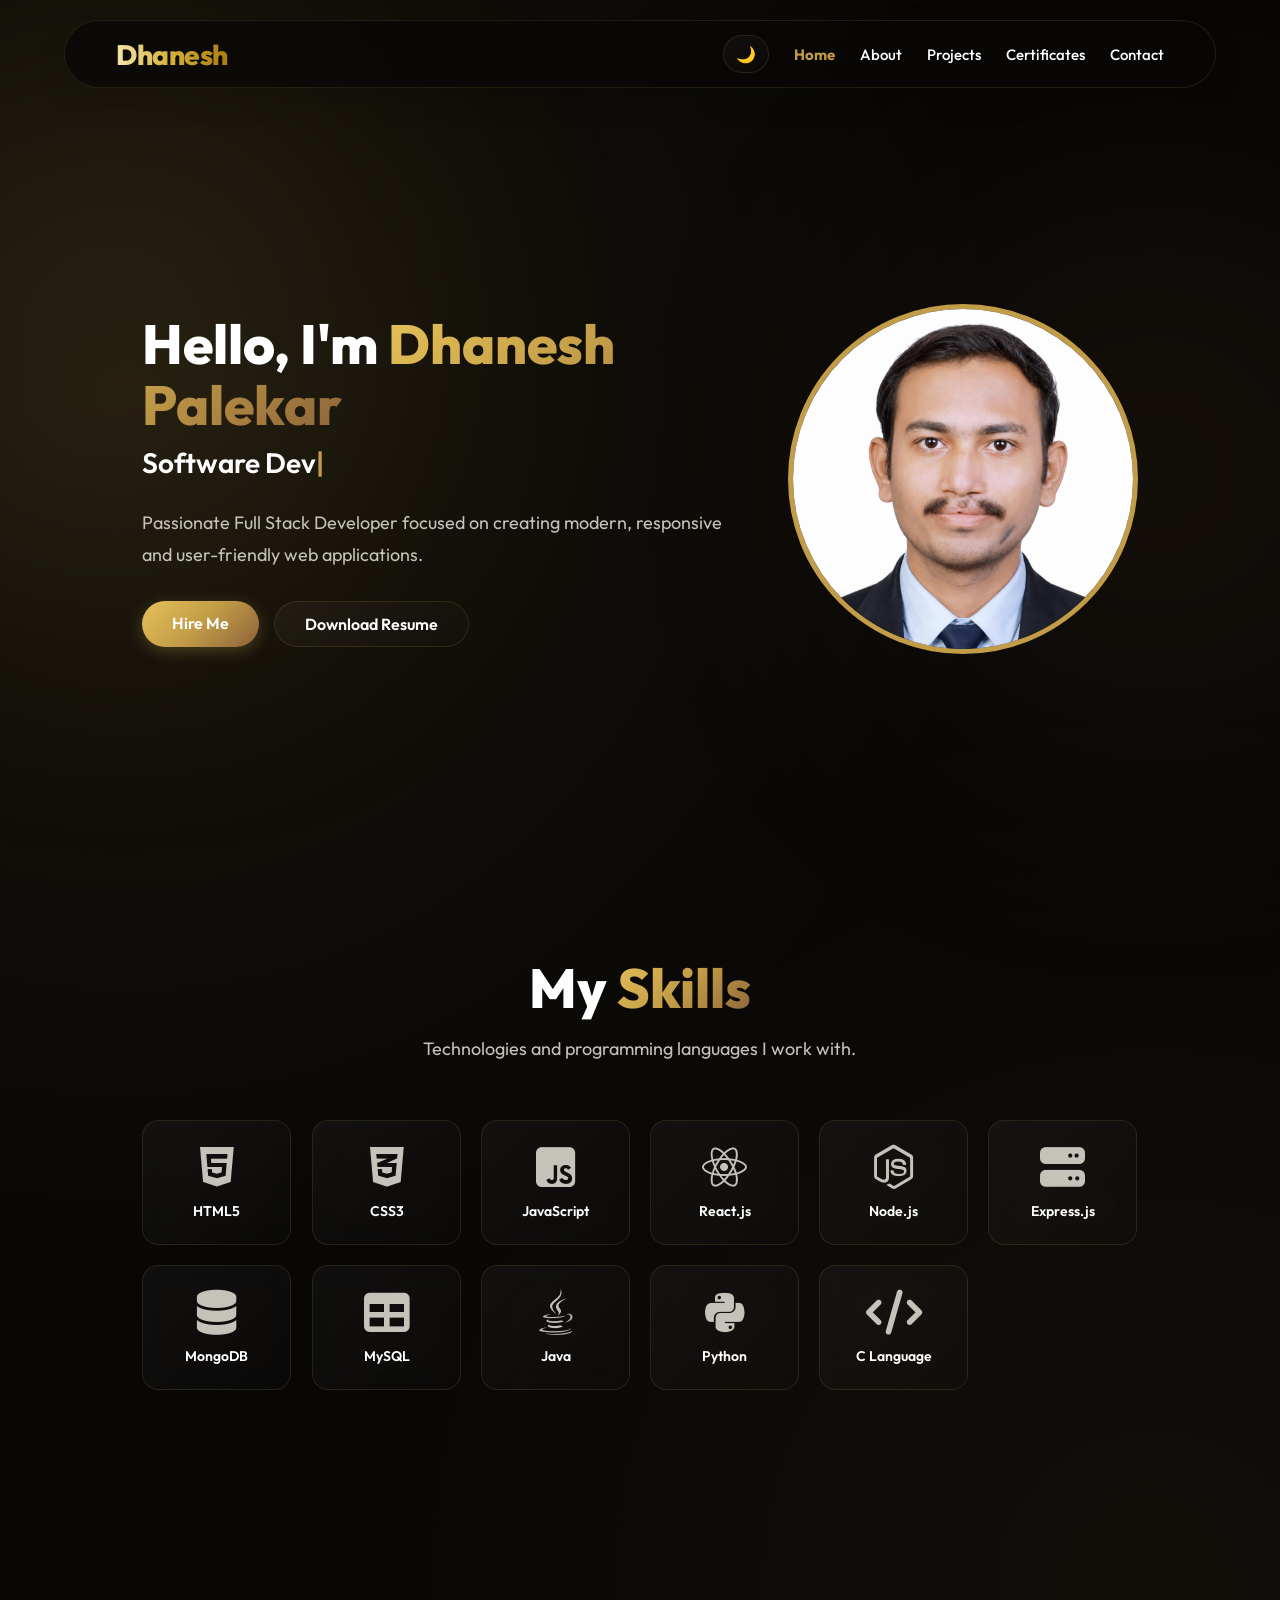
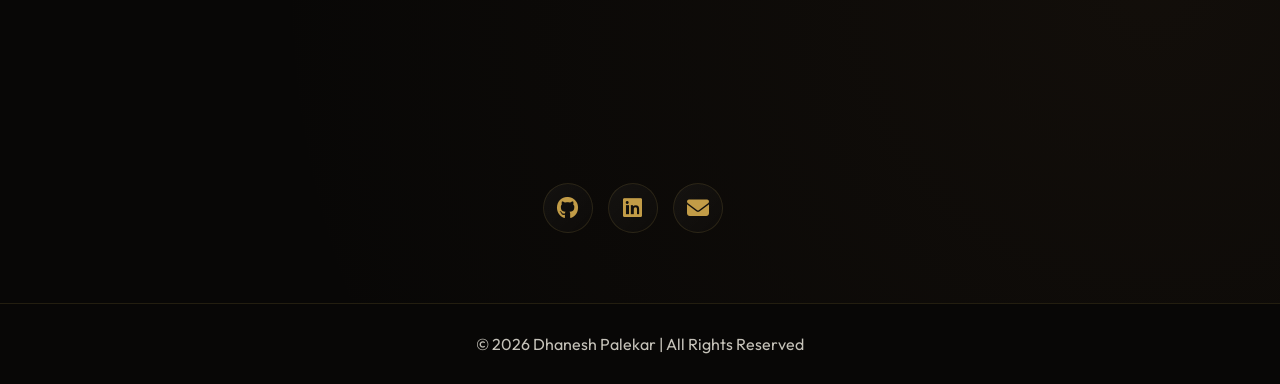
<file: index.html>
<!doctype html>
<html lang="en">
  <head>
    <meta charset="UTF-8" />
    <meta name="viewport" content="width=device-width, initial-scale=1.0" />

    <link
      rel="stylesheet"
      href="https://cdnjs.cloudflare.com/ajax/libs/font-awesome/6.5.1/css/all.min.css"
    />

    <title>Dhanesh Portfolio</title>

    <link rel="stylesheet" href="style.css" />
  </head>
  <body>
    <header>
      <nav>
        <h2 class="logo">Dhanesh</h2>

        <ul>
          <li>
            <button id="theme-toggle">
              🌙
            </button>
          </li>
          <li><a href="index.html" class="active">Home</a></li>
          <li><a href="about.html">About</a></li>
          <li><a href="projects.html">Projects</a></li>
          <li><a href="certificates.html">Certificates</a></li>
          <li><a href="contact.html">Contact</a></li>
        </ul>
      </nav>
    </header>

    <section class="hero scroll-reveal">
      <div class="hero-text">
        <h1>Hello, I'm <span>Dhanesh Palekar</span></h1>
        <h2 id="typing"></h2>

        <p>
          Passionate Full Stack Developer focused on creating modern, responsive
          and user-friendly web applications.
        </p>

        <div class="buttons">
          <a href="contact.html" class="btn">Hire Me</a>
          <a href="resume.pdf" download class="btn btn2"> Download Resume </a>
        </div>
      </div>

      <div class="hero-image">
        <img src="images/profile.png" alt="Profile Image" />
      </div>
    </section>

    <section class="skills-section scroll-reveal">
      <div class="skills-title">
        <h1>My <span>Skills</span></h1>

        <p>Technologies and programming languages I work with.</p>
      </div>

      <div class="tech-grid">
        <!-- HTML5 -->
        <div class="tech-badge html">
          <i class="fa-brands fa-html5"></i>
          <span>HTML5</span>
        </div>

        <!-- CSS3 -->
        <div class="tech-badge css">
          <i class="fa-brands fa-css3-alt"></i>
          <span>CSS3</span>
        </div>

        <!-- JavaScript -->
        <div class="tech-badge js">
          <i class="fa-brands fa-square-js"></i>
          <span>JavaScript</span>
        </div>

        <!-- React.js -->
        <div class="tech-badge react">
          <i class="fa-brands fa-react"></i>
          <span>React.js</span>
        </div>

        <!-- Node.js -->
        <div class="tech-badge node">
          <i class="fa-brands fa-node-js"></i>
          <span>Node.js</span>
        </div>

        <!-- Express.js -->
        <div class="tech-badge express">
          <i class="fa-solid fa-server"></i>
          <span>Express.js</span>
        </div>

        <!-- MongoDB -->
        <div class="tech-badge mongodb">
          <i class="fa-solid fa-database"></i>
          <span>MongoDB</span>
        </div>

        <!-- MySQL -->
        <div class="tech-badge mysql">
          <i class="fa-solid fa-table"></i>
          <span>MySQL</span>
        </div>

        <!-- Java -->
        <div class="tech-badge java">
          <i class="fa-brands fa-java"></i>
          <span>Java</span>
        </div>

        <!-- Python -->
        <div class="tech-badge python">
          <i class="fa-brands fa-python"></i>
          <span>Python</span>
        </div>

        <!-- C -->
        <div class="tech-badge c">
          <i class="fa-solid fa-code"></i>
          <span>C Language</span>
        </div>
      </div>
    </section>

    <div class="social-icons">
      <a href="https://github.com/dhaneshpalekar21-pixel" target="_blank">
        <i class="fa-brands fa-github"></i>
      </a>

      <a
        href="https://www.linkedin.com/in/dhanesh-palekar-963a99327"
        target="_blank"
      >
        <i class="fa-brands fa-linkedin"></i>
      </a>

      <a href="https://mail.google.com/mail/?view=cm&fs=1&to=dhaneshpalekar21@gmail.com" target="_blank">
        <i class="fa-solid fa-envelope"></i>
      </a>
    </div>

    <footer>
      <p>© 2026 Dhanesh Palekar | All Rights Reserved</p>
    </footer>

    <script src="script.js"></script>
  </body>
</html>
</file>
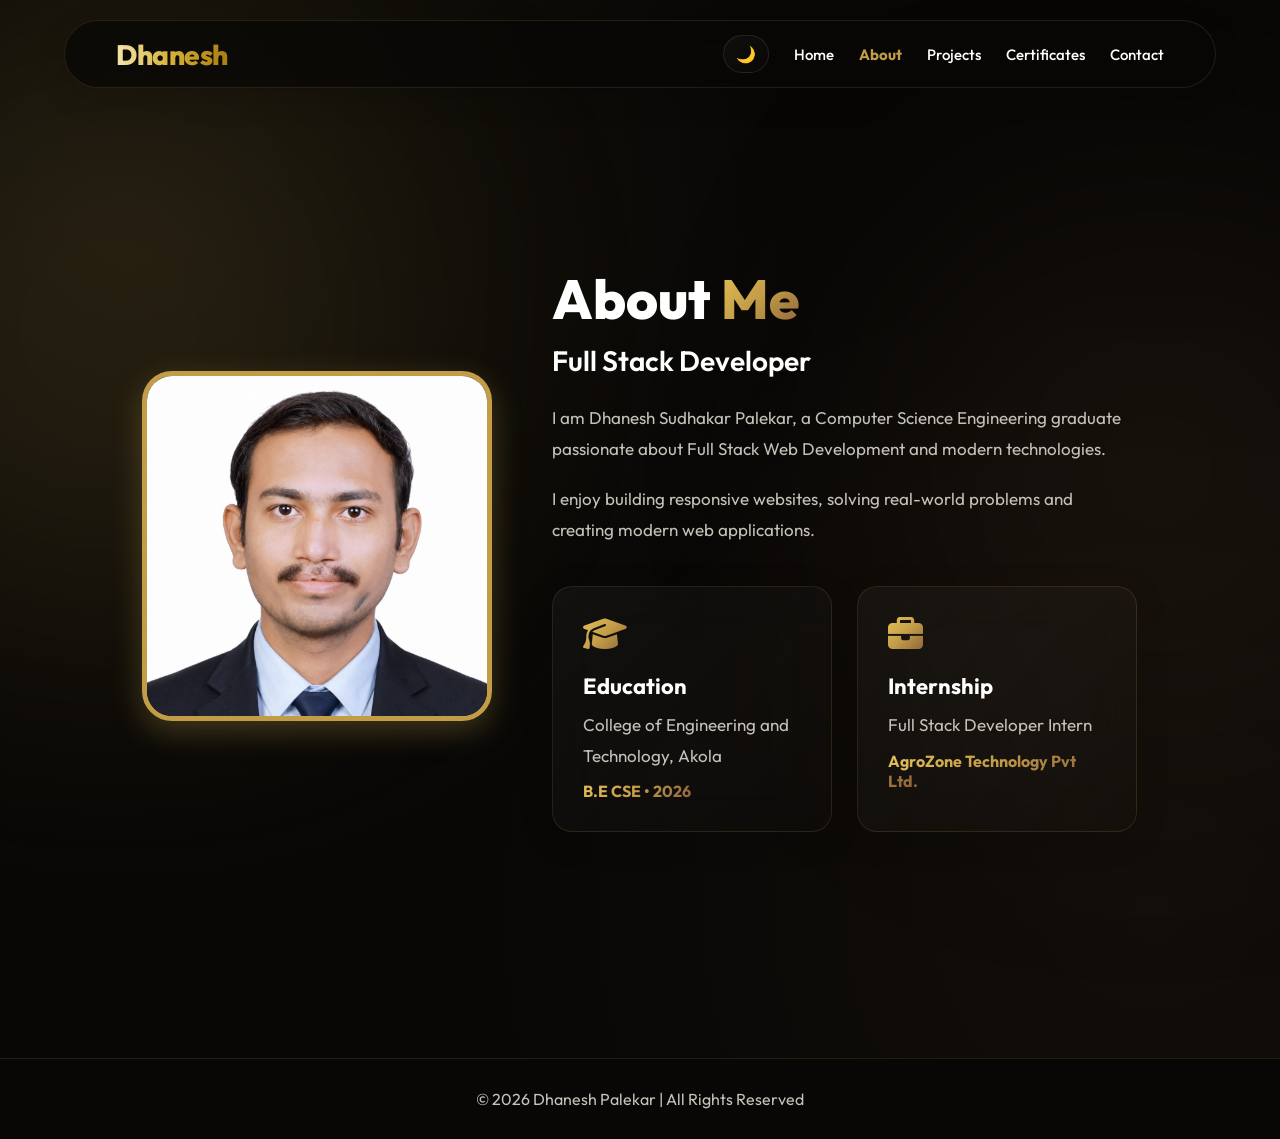
<file: about.html>
<!doctype html>
<html lang="en">
  <head>
    <meta charset="UTF-8" />
    <meta name="viewport" content="width=device-width, initial-scale=1.0" />

    <title>About Me</title>

    <link rel="stylesheet" href="style.css" />

    <link
      rel="stylesheet"
      href="https://cdnjs.cloudflare.com/ajax/libs/font-awesome/6.5.1/css/all.min.css"
    />
  </head>

  <body>
    <header>
      <nav>
        <h2 class="logo">Dhanesh</h2>

        <ul>
          <li>
            <button id="theme-toggle">
              🌙
            </button>
          </li>
          <li><a href="index.html">Home</a></li>
          <li><a href="about.html" class="active">About</a></li>
          <li><a href="projects.html">Projects</a></li>
          <li><a href="certificates.html">Certificates</a></li>
          <li><a href="contact.html">Contact</a></li>
        </ul>
      </nav>
    </header>

    <section class="about-section scroll-reveal">
      <div class="about-image">
        <img src="images/profile.png" alt="Profile" />
      </div>

      <div class="about-content">
        <h1>About <span>Me</span></h1>

        <h3>Full Stack Developer</h3>

        <p>
          I am Dhanesh Sudhakar Palekar, a Computer Science Engineering graduate
          passionate about Full Stack Web Development and modern technologies.
        </p>

        <p>
          I enjoy building responsive websites, solving real-world problems and
          creating modern web applications.
        </p>

        <div class="about-boxes">
          <div class="about-box">
            <i class="fa-solid fa-graduation-cap"></i>

            <h2>Education</h2>

            <p>College of Engineering and Technology, Akola</p>

            <span>B.E CSE • 2026</span>
          </div>

          <div class="about-box">
            <i class="fa-solid fa-briefcase"></i>

            <h2>Internship</h2>

            <p>Full Stack Developer Intern</p>

            <span>AgroZone Technology Pvt Ltd.</span>
          </div>
        </div>
      </div>
    </section>

    <footer>
      <p>© 2026 Dhanesh Palekar | All Rights Reserved</p>
    </footer>
    <script src="script.js"></script>
  </body>
</html>
</file>
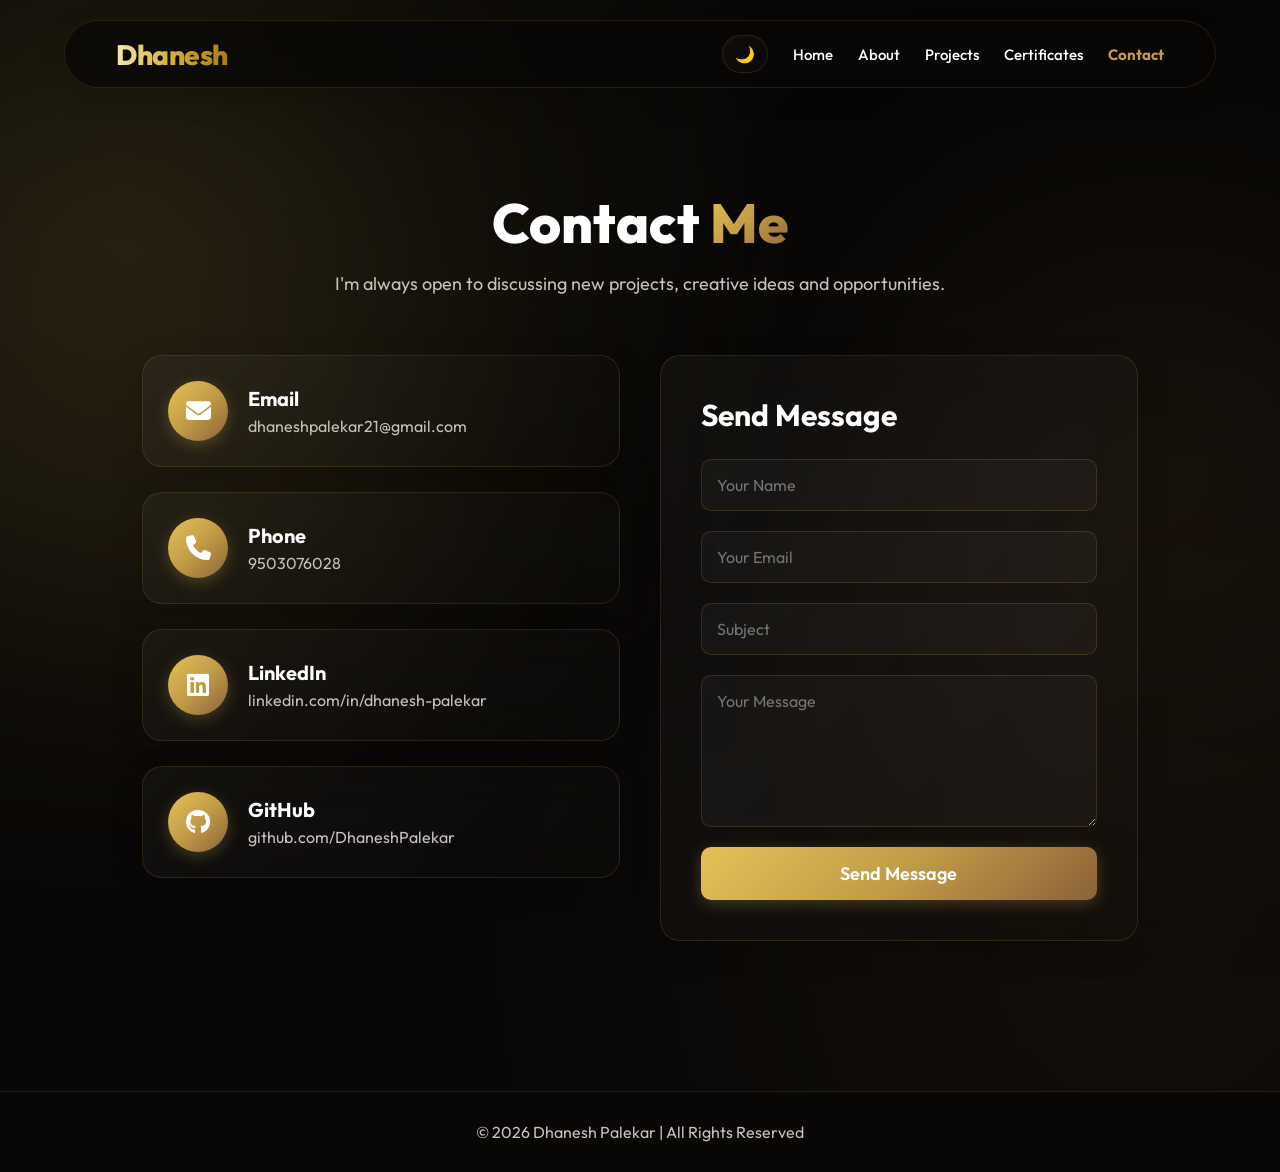
<file: contact.html>
<!doctype html>
<html lang="en">
  <head>
    <meta charset="UTF-8" />
    <meta name="viewport" content="width=device-width, initial-scale=1.0" />

    <title>Contact</title>

    <link rel="stylesheet" href="style.css" />

    <link
      rel="stylesheet"
      href="https://cdnjs.cloudflare.com/ajax/libs/font-awesome/6.5.1/css/all.min.css"
    />
  </head>

  <body>
    <header>
      <nav>
        <h2 class="logo">Dhanesh</h2>

        <ul>
          <li>
            <button id="theme-toggle">
              🌙
            </button>
          </li>
          <li><a href="index.html">Home</a></li>
          <li><a href="about.html">About</a></li>
          <li><a href="projects.html">Projects</a></li>
          <li><a href="certificates.html">Certificates</a></li>
          <li><a href="contact.html" class="active">Contact</a></li>
        </ul>
      </nav>
    </header>

    <section class="contact-section scroll-reveal">
      <div class="contact-title">
        <h1>Contact <span>Me</span></h1>

        <p>
          I'm always open to discussing new projects, creative ideas and
          opportunities.
        </p>
      </div>

      <div class="contact-container">
        <!-- Left Side -->
        <div class="contact-info">
          <div class="contact-card">
            <i class="fa-solid fa-envelope"></i>

            <div>
              <h3>Email</h3>
              <p>
                <a href="https://mail.google.com/mail/?view=cm&fs=1&to=dhaneshpalekar21@gmail.com" target="_blank">
                  dhaneshpalekar21@gmail.com
                </a>
              </p>
            </div>
          </div>

          <div class="contact-card">
            <i class="fa-solid fa-phone"></i>

            <div>
              <h3>Phone</h3>
              <p>9503076028</p>
            </div>
          </div>

          <div class="contact-card">
            <i class="fa-brands fa-linkedin"></i>

            <div>
              <h3>LinkedIn</h3>
              <a
                href="https://www.linkedin.com/in/dhanesh-palekar-963a99327"
                target="_blank"
              >
                linkedin.com/in/dhanesh-palekar
              </a>
            </div>
          </div>

          <div class="contact-card">
            <i class="fa-brands fa-github"></i>

            <div>
              <h3>GitHub</h3>
              <a
                href="https://github.com/dhaneshpalekar21-pixel"
                target="_blank"
              >
                github.com/DhaneshPalekar
              </a>
            </div>
          </div>
        </div>

        <!-- Right Side -->
        <div class="contact-form">
          <h2>Send Message</h2>

          <form id="contact-form">
            <input type="text" id="contact-name" placeholder="Your Name" required />

            <input type="email" id="contact-email" placeholder="Your Email" required />

            <input type="text" id="contact-subject" placeholder="Subject" required />

            <textarea id="contact-message" rows="6" placeholder="Your Message" required></textarea>

            <button type="submit">Send Message</button>
          </form>
        </div>
      </div>
    </section>

    <footer>
      <p>© 2026 Dhanesh Palekar | All Rights Reserved</p>
    </footer>
    <script src="script.js"></script>
  </body>
</html>
</file>
<file: style.css>
@import url('https://fonts.googleapis.com/css2?family=Outfit:wght@300;400;500;600;700;800&display=swap');

:root {
    /* Royal Gold & Midnight Obsidian Dark Theme */
    --bg-gradient: radial-gradient(circle at 10% 20%, rgba(229, 193, 88, 0.08) 0%, transparent 45%), 
                   radial-gradient(circle at 90% 80%, rgba(140, 98, 57, 0.08) 0%, transparent 45%), 
                   #080706;
    --card-bg: linear-gradient(135deg, rgba(255, 255, 255, 0.04) 0%, rgba(255, 255, 255, 0.01) 100%);
    --card-border: rgba(229, 193, 88, 0.12);
    --text-primary: #ffffff;
    --text-secondary: #c5c2b9;
    --accent-gradient: linear-gradient(135deg, #e5c158 0%, #c29c47 50%, #8c6239 100%);
    --logo-gradient: linear-gradient(to right, #f3e5ab, #d4af37, #aa7c11);
    --accent-color: #c29c47;
    --glow-color: rgba(229, 193, 88, 0.25);
    --header-bg: rgba(8, 7, 6, 0.75);
    --footer-bg: #080706;
    --input-bg: rgba(255, 255, 255, 0.03);
    --input-border: rgba(229, 193, 88, 0.15);
    --tech-bg: rgba(229, 193, 88, 0.05);
}

.light-theme {
    /* Luxury Champagne & Ivory Light Theme */
    --bg-gradient: radial-gradient(circle at 10% 20%, rgba(194, 156, 71, 0.06) 0%, transparent 45%), 
                   radial-gradient(circle at 90% 80%, rgba(140, 98, 57, 0.06) 0%, transparent 45%), 
                   #faf9f6;
    --card-bg: linear-gradient(135deg, rgba(255, 255, 255, 0.75) 0%, rgba(255, 255, 255, 0.35) 100%);
    --card-border: rgba(194, 156, 71, 0.25);
    --text-primary: #1c1b18;
    --text-secondary: #6b675e;
    --accent-gradient: linear-gradient(135deg, #c29c47 0%, #8c6239 100%);
    --logo-gradient: linear-gradient(to right, #c29c47, #8c6239);
    --accent-color: #c29c47;
    --glow-color: rgba(194, 156, 71, 0.18);
    --header-bg: rgba(250, 249, 246, 0.85);
    --footer-bg: #f5f4ef;
    --input-bg: #ffffff;
    --input-border: #d1cfc7;
    --tech-bg: rgba(194, 156, 71, 0.08);
}

*{
    margin:0;
    padding:0;
    box-sizing:border-box;
    font-family: 'Outfit', sans-serif;
}

html{
    scroll-behavior:smooth;
}

body{
    background: var(--bg-gradient);
    color: var(--text-primary);
    min-height: 100vh;
    overflow-x: hidden;
    position: relative;
    transition: background 0.4s ease, color 0.4s ease;
}

/* Background Animated Orbs */
body::before,
body::after {
    content: "";
    position: fixed;
    width: 500px;
    height: 500px;
    border-radius: 50%;
    background: var(--accent-gradient);
    filter: blur(140px);
    z-index: -2;
    opacity: 0.12;
    pointer-events: none;
    transition: background 0.4s ease, opacity 0.4s ease;
}

body::before {
    top: 10%;
    left: -10%;
    animation: orbFloat1 25s infinite ease-in-out;
}

body::after {
    bottom: 20%;
    right: -10%;
    animation: orbFloat2 30s infinite ease-in-out;
    background: #8c6239;
}

body.light-theme::before,
body.light-theme::after {
    opacity: 0.06;
}

@keyframes orbFloat1 {
    0% { transform: translate(0px, 0px) scale(1); }
    50% { transform: translate(120px, 100px) scale(1.15) rotate(45deg); }
    100% { transform: translate(0px, 0px) scale(1); }
}

@keyframes orbFloat2 {
    0% { transform: translate(0px, 0px) scale(1); }
    50% { transform: translate(-150px, -120px) scale(0.85) rotate(-45deg); }
    100% { transform: translate(0px, 0px) scale(1); }
}

/* Header & Floating Navigation Capsule */
header{
    position: sticky;
    top: 20px;
    margin: 20px auto 0 auto;
    width: 90%;
    max-width: 1200px;
    z-index: 1000;
    padding: 14px 4%;
    background: var(--header-bg);
    backdrop-filter: blur(16px);
    -webkit-backdrop-filter: blur(16px);
    border: 1px solid var(--card-border);
    border-radius: 100px;
    box-shadow: 0 10px 30px rgba(0, 0, 0, 0.15);
    transition: all 0.4s ease;
}

nav{
    display:flex;
    justify-content:space-between;
    align-items:center;
}

.logo{
    font-size:28px;
    font-weight: 800;
    background: var(--logo-gradient);
    background-clip: text;
    -webkit-background-clip: text;
    -webkit-text-fill-color: transparent;
    letter-spacing: -0.5px;
}

nav ul{
    display:flex;
    list-style:none;
    align-items:center;
}

nav ul li{
    margin-left:25px;
}

nav ul li a{
    text-decoration:none;
    color: var(--text-primary);
    font-weight: 500;
    font-size: 15px;
    transition: color 0.3s ease;
}

nav ul li a:hover{
    color: var(--accent-color);
}

nav ul li a.active{
    color: var(--accent-color);
    font-weight: 700;
}

/* Footer */
footer{
    text-align:center;
    padding:30px;
    background: var(--footer-bg);
    color: var(--text-secondary);
    border-top: 1px solid var(--card-border);
    margin-top:70px;
    transition: background 0.4s ease, border-color 0.4s ease;
}

/* Theme Toggle Button */
#theme-toggle{
    padding:8px 12px;
    border: 1px solid var(--card-border);
    cursor:pointer;
    border-radius:100px;
    background: var(--card-bg);
    color: var(--text-primary);
    font-size:16px;
    display: flex;
    align-items: center;
    justify-content: center;
    transition: transform 0.2s ease, background-color 0.2s ease, border-color 0.2s ease;
}

#theme-toggle:hover{
    transform:scale(1.1);
    background-color: var(--input-bg);
    border-color: var(--accent-color);
}

/* Layout Bounds */
.hero,
.skills-section,
.about-section,
.projects-section,
.certificate-section,
.contact-section {
    width: 100%;
    max-width: 1200px;
    margin: 0 auto;
    padding: 100px 8% 80px 8%;
}

/* Hero Section */
.hero{
    min-height:85vh;
    display:flex;
    justify-content:space-between;
    align-items:center;
    gap: 40px;
}

.hero-text{
    max-width:600px;
}

.hero-text h1{
    font-size:55px;
    font-weight: 800;
    line-height: 1.1;
    margin-bottom: 10px;
}

.hero-text span{
    background: var(--accent-gradient);
    -webkit-background-clip: text;
    -webkit-text-fill-color: transparent;
}

.hero-text h2{
    font-size: 28px;
    font-weight: 600;
    margin-top: 10px;
    min-height: 42px;
}

.hero-text p{
    margin-top:20px;
    line-height:1.8;
    color: var(--text-secondary);
    font-size: 18px;
}

/* Floating & Pulsing Animations for Profile Image */
@keyframes float {
    0% { transform: translateY(0px); }
    50% { transform: translateY(-15px); }
    100% { transform: translateY(0px); }
}

@keyframes pulseGlow {
    0% { box-shadow: 0 10px 30px var(--glow-color), 0 0 0 0px rgba(229, 193, 88, 0.2); }
    50% { box-shadow: 0 10px 35px var(--glow-color), 0 0 0 15px rgba(229, 193, 88, 0); }
    100% { box-shadow: 0 10px 30px var(--glow-color), 0 0 0 0px rgba(229, 193, 88, 0.2); }
}

.hero-image img{
    width: 100%;
    max-width: 350px;
    height: auto;
    aspect-ratio: 1 / 1;
    object-fit: cover;
    border-radius:50%;
    border: 5px solid var(--accent-color);
    animation: float 6s ease-in-out infinite, pulseGlow 4s infinite ease-in-out;
    transition: border-color 0.4s ease, box-shadow 0.4s ease;
}

/* Buttons */
.buttons{
    display: flex;
    gap: 15px;
    margin-top: 30px;
}

.btn{
    display:inline-block;
    padding:12px 30px;
    border-radius:30px;
    background: var(--accent-gradient);
    color: white !important;
    text-decoration:none;
    font-weight:600;
    transition: transform 0.3s ease, box-shadow 0.3s ease;
    box-shadow: 0 4px 15px var(--glow-color);
}

.btn:hover{
    transform:translateY(-3px);
    box-shadow: 0 8px 25px var(--glow-color);
}

.btn2{
    background: var(--card-bg);
    color: var(--text-primary) !important;
    border: 1px solid var(--card-border);
    box-shadow: none;
}

.btn2:hover{
    background: var(--input-bg);
    border-color: var(--accent-color);
    box-shadow: 0 4px 15px var(--glow-color);
}

/* Base Cards System (Glassmorphic) */
.project-card,
.skill-card,
.certificate-card,
.about-box,
.contact-card,
.contact-form{
    background: var(--card-bg);
    backdrop-filter:blur(24px);
    -webkit-backdrop-filter:blur(24px);
    border: 1px solid var(--card-border);
    box-shadow: 0 8px 32px 0 rgba(0, 0, 0, 0.15);
    transition: transform 0.4s cubic-bezier(0.165, 0.84, 0.44, 1), 
                box-shadow 0.4s ease, 
                border-color 0.4s ease,
                background-color 0.4s ease;
}

.project-card:hover,
.skill-card:hover,
.certificate-card:hover,
.about-box:hover,
.contact-card:hover{
    transform: translateY(-8px);
    border-color: var(--accent-color);
    box-shadow: 0 15px 30px var(--glow-color);
}

/* Skills Section */
.skills-section{
    min-height:100vh;
}

.skills-title{
    text-align:center;
    margin-bottom:60px;
}

.skills-title h1{
    font-size:55px;
    font-weight: 800;
}

.skills-title span{
    background: var(--accent-gradient);
    -webkit-background-clip: text;
    -webkit-text-fill-color: transparent;
}

.skills-title p{
    margin-top:15px;
    color: var(--text-secondary);
    font-size:18px;
}

.skills-container{
    display:grid;
    grid-template-columns:repeat(auto-fit,minmax(min(100%, 250px),1fr));
    gap:30px;
}

.skill-card{
    padding:40px 30px;
    border-radius:20px;
    text-align:center;
}

/* Skill Domain Accent Hover Colors */
.skills-container .skill-card:nth-child(1):hover {
    --accent-color: #3b82f6;
    --glow-color: rgba(59, 130, 246, 0.35);
}
.skills-container .skill-card:nth-child(2):hover {
    --accent-color: #10b981;
    --glow-color: rgba(16, 185, 129, 0.35);
}
.skills-container .skill-card:nth-child(3):hover {
    --accent-color: #f59e0b;
    --glow-color: rgba(245, 158, 11, 0.35);
}
.skills-container .skill-card:nth-child(4):hover {
    --accent-color: #a855f7;
    --glow-color: rgba(168, 85, 247, 0.35);
}

.skill-card i{
    font-size:60px;
    background: var(--accent-gradient);
    -webkit-background-clip: text;
    -webkit-text-fill-color: transparent;
    margin-bottom:25px;
    display: inline-block;
    transition: transform 0.3s ease;
}

.skill-card:hover i{
    transform: scale(1.15) rotate(5deg);
}

.skill-card h2{
    margin-bottom:15px;
    font-size:24px;
    font-weight: 700;
}

.skill-card p{
    color: var(--text-secondary);
    line-height:1.7;
}

/* About Section */
.about-section{
    min-height:100vh;
    display:flex;
    align-items:center;
    justify-content:space-between;
    gap:60px;
    flex-wrap:wrap;
}

.about-image img{
    width: 100%;
    max-width: 350px;
    height: auto;
    aspect-ratio: 1 / 1;
    object-fit: cover;
    border-radius:30px;
    border: 5px solid var(--accent-color);
    box-shadow: 0 10px 30px var(--glow-color);
    transition: border-color 0.4s ease, box-shadow 0.4s ease;
}

.about-content{
    flex:1;
}

.about-content h1{
    font-size:55px;
    font-weight: 800;
    margin-bottom:10px;
}

.about-content span{
    background: var(--accent-gradient);
    -webkit-background-clip: text;
    -webkit-text-fill-color: transparent;
}

.about-content h3{
    font-size:28px;
    margin-bottom:25px;
    color: var(--text-primary);
    font-weight: 600;
}

.about-content p{
    line-height:1.8;
    margin-bottom:20px;
    color: var(--text-secondary);
    font-size: 17px;
}

.about-boxes{
    display:flex;
    gap:25px;
    margin-top:40px;
    flex-wrap:wrap;
}

.about-box{
    padding:30px;
    border-radius:20px;
    width: 100%;
    max-width: 280px;
}

.about-box i{
    font-size:35px;
    background: var(--accent-gradient);
    -webkit-background-clip: text;
    -webkit-text-fill-color: transparent;
    margin-bottom:20px;
    display: inline-block;
}

.about-box h2{
    margin-bottom:10px;
    font-size:22px;
    font-weight: 700;
}

.about-box p{
    margin-bottom:10px;
    color: var(--text-secondary);
}

.about-box span{
    background: var(--accent-gradient);
    -webkit-background-clip: text;
    -webkit-text-fill-color: transparent;
    font-weight:bold;
}

/* Projects Section & Interactive Image Zooms */
.projects-section{
    min-height:100vh;
}

.project-title{
    text-align:center;
    margin-bottom:60px;
}

.project-title h1{
    font-size:55px;
    font-weight: 800;
}

.project-title span{
    background: var(--accent-gradient);
    -webkit-background-clip: text;
    -webkit-text-fill-color: transparent;
}

.project-title p{
    margin-top:15px;
    color: var(--text-secondary);
    font-size:18px;
}

.project-container{
    display:grid;
    grid-template-columns:repeat(auto-fit,minmax(min(100%, 320px),1fr));
    gap:35px;
}

.project-card{
    border-radius:20px;
    overflow:hidden;
    display: flex;
    flex-direction: column;
}

.project-card img{
    width:100%;
    height:220px;
    object-fit:cover;
    transition: transform 0.6s cubic-bezier(0.165, 0.84, 0.44, 1);
}

.project-card:hover img{
    transform: scale(1.08);
}

.project-content{
    padding:25px;
    flex-grow: 1;
    display: flex;
    flex-direction: column;
}

.project-content h2{
    margin-bottom:15px;
    font-size: 22px;
    font-weight: 700;
}

.project-content p{
    line-height:1.7;
    color: var(--text-secondary);
    flex-grow: 1;
}

.tech{
    margin-top:20px;
    margin-bottom:25px;
    display: flex;
    flex-wrap: wrap;
    gap: 8px;
}

.tech span{
    display:inline-block;
    background: var(--tech-bg);
    border: 1px solid var(--card-border);
    padding:6px 14px;
    border-radius:30px;
    font-size:13px;
    font-weight: 500;
    color: var(--text-primary);
}

.project-btn{
    display:inline-block;
    padding:12px 25px;
    background: var(--accent-gradient);
    color: white;
    text-decoration:none;
    border-radius:30px;
    font-weight:600;
    text-align: center;
    transition: transform 0.3s ease, box-shadow 0.3s ease;
    box-shadow: 0 4px 15px var(--glow-color);
}

.project-btn:hover{
    transform: translateY(-2px);
    box-shadow: 0 8px 20px var(--glow-color);
}

/* Certificates Section & Zoom Effect */
.certificate-section{
    min-height:100vh;
}

.certificate-title{
    text-align:center;
    margin-bottom:60px;
}

.certificate-title h1{
    font-size:55px;
    font-weight: 800;
}

.certificate-title span{
    background: var(--accent-gradient);
    -webkit-background-clip: text;
    -webkit-text-fill-color: transparent;
}

.certificate-title p{
    margin-top:15px;
    color: var(--text-secondary);
    font-size:18px;
}

.certificate-container{
    display:grid;
    grid-template-columns:repeat(auto-fit,minmax(min(100%, 320px),1fr));
    gap:35px;
}

.certificate-card{
    border-radius:20px;
    overflow:hidden;
    display: flex;
    flex-direction: column;
}

.certificate-card img{
    width:100%;
    height:220px;
    object-fit:cover;
    transition: transform 0.6s cubic-bezier(0.165, 0.84, 0.44, 1);
}

.certificate-card:hover img{
    transform: scale(1.08);
}

.certificate-content{
    padding:25px;
    flex-grow: 1;
    display: flex;
    flex-direction: column;
}

.certificate-content h2{
    font-size: 22px;
    font-weight: 700;
    margin-bottom:8px;
}

.certificate-content h3{
    color: var(--accent-color);
    font-size: 16px;
    font-weight: 600;
    margin-bottom:15px;
}

.certificate-content p{
    color: var(--text-secondary);
    line-height:1.7;
    margin-bottom:25px;
    flex-grow: 1;
}

.certificate-content a{
    display:inline-block;
    padding:12px 25px;
    background: var(--accent-gradient);
    color: white;
    text-decoration:none;
    border-radius:30px;
    font-weight:600;
    text-align: center;
    transition: transform 0.3s ease, box-shadow 0.3s ease;
    box-shadow: 0 4px 15px var(--glow-color);
}

.certificate-content a:hover{
    transform: translateY(-2px);
    box-shadow: 0 8px 20px var(--glow-color);
}

/* Contact Section */
.contact-section{
    min-height:100vh;
}

.contact-title{
    text-align:center;
    margin-bottom:60px;
}

.contact-title h1{
    font-size:55px;
    font-weight: 800;
    margin-bottom:15px;
}

.contact-title span{
    background: var(--accent-gradient);
    -webkit-background-clip: text;
    -webkit-text-fill-color: transparent;
}

.contact-title p{
    color: var(--text-secondary);
    font-size:18px;
}

.contact-container{
    display:grid;
    grid-template-columns:1fr 1fr;
    gap:40px;
}

.contact-info{
    display:flex;
    flex-direction:column;
    gap:25px;
}

.contact-card{
    padding:25px;
    border-radius:20px;
    display:flex;
    align-items:center;
    gap:20px;
}

.contact-card i{
    width:60px;
    height:60px;
    background: var(--accent-gradient);
    color: white;
    border-radius:50%;
    display:flex;
    justify-content:center;
    align-items:center;
    font-size:25px;
    flex-shrink: 0;
    box-shadow: 0 4px 15px var(--glow-color);
}

.contact-card h3{
    margin-bottom:5px;
    font-size: 20px;
    font-weight: 700;
}

.contact-card p{
    color: var(--text-secondary);
}

.contact-card a{
    color: var(--text-secondary);
    text-decoration:none;
    transition: color 0.3s ease;
}

.contact-card a:hover{
    color: var(--accent-color);
}

.contact-form{
    padding:40px;
    border-radius:20px;
}

.contact-form h2{
    margin-bottom:25px;
    font-size:30px;
    font-weight: 700;
}

.contact-form form{
    display:flex;
    flex-direction:column;
    gap:20px;
}

.contact-form input,
.contact-form textarea{
    width:100%;
    padding:15px;
    border: 1px solid var(--input-border);
    outline:none;
    border-radius:10px;
    background: var(--input-bg);
    color: var(--text-primary);
    font-size:16px;
    transition: border-color 0.3s ease, box-shadow 0.3s ease;
}

.contact-form input:focus,
.contact-form textarea:focus{
    border-color: var(--accent-color);
    box-shadow: 0 0 10px var(--glow-color);
}

.contact-form button{
    padding:15px;
    border:none;
    border-radius:10px;
    background: var(--accent-gradient);
    color: white;
    font-size:18px;
    font-weight:600;
    cursor:pointer;
    transition: transform 0.3s ease, box-shadow 0.3s ease;
    box-shadow: 0 4px 15px var(--glow-color);
}

.contact-form button:hover{
    transform: translateY(-2px);
    box-shadow: 0 8px 25px var(--glow-color);
}

/* Social Icons Links */
.social-icons{
    margin-top:30px;
    display: flex;
    justify-content: center;
}

.social-icons a{
    display:inline-flex;
    width:50px;
    height:50px;
    background: var(--card-bg);
    border: 1px solid var(--card-border);
    color: var(--accent-color);
    justify-content:center;
    align-items:center;
    border-radius:50%;
    text-decoration:none;
    margin-right:15px;
    font-size:22px;
    transition: all 0.3s ease;
}

.social-icons a:hover{
    background: var(--accent-gradient);
    color: white;
    transform: translateY(-5px);
    box-shadow: 0 8px 20px var(--glow-color);
}

/* Typing cursor animation */
#typing::after{
    content:"|";
    animation:blink 0.7s infinite;
    color: var(--accent-color);
}

@keyframes blink{
    50%{
        opacity:0;
    }
}

/* Responsiveness Media Queries */
@media(max-width:900px){
    header {
        top: 10px;
        margin: 10px auto;
        width: 94%;
        border-radius: 24px;
        padding: 12px 5%;
    }

    .logo {
        font-size: 24px;
    }

    nav ul li {
        margin-left: 15px;
    }

    nav ul li a {
        font-size: 14px;
    }

    .hero{
        flex-direction: column-reverse;
        text-align: center;
        padding-top: 60px;
        gap: 30px;
    }

    .hero-text h1{
        font-size: 40px;
    }

    .hero-image img{
        width: 100%;
        max-width: 280px;
        height: auto;
        aspect-ratio: 1 / 1;
    }

    .buttons{
        justify-content: center;
        flex-wrap: wrap;
    }

    .contact-container{
        grid-template-columns:1fr;
    }

    .contact-title h1{
        font-size:40px;
    }

    .about-section{
        flex-direction:column;
        text-align:center;
    }

    .about-image img{
        width: 100%;
        max-width: 280px;
        height: auto;
        aspect-ratio: 1 / 1;
    }

    .about-content h1{
        font-size:40px;
    }

    .about-boxes{
        justify-content: center;
    }
}

@media(max-width: 600px){
    header {
        border-radius: 16px;
        padding: 12px;
    }
    
    nav {
        flex-direction: column;
        gap: 12px;
    }
    
    nav ul {
        flex-wrap: wrap;
        justify-content: center;
        width: 100%;
        gap: 10px;
    }
    
    nav ul li {
        margin: 0 8px;
    }
}

/* ==========================================
   --- NEW UI/UX PREMIUM IMPROVEMENTS ---
   ========================================== */

/* Scroll Progress Bar Indicator */
.scroll-progress-container {
    position: fixed;
    top: 0;
    left: 0;
    width: 100%;
    height: 4px;
    background: transparent;
    z-index: 9999;
}

.scroll-progress {
    height: 100%;
    width: 0%;
    background: var(--accent-gradient);
    border-radius: 0 4px 4px 0;
    transition: width 0.1s ease-out;
}

/* Scroll Reveal System (Premium Staggered Scroll Entrances) */
.scroll-reveal {
    opacity: 1;
    transform: none;
    transition: none;
}

/* Base state for revealable elements inside sections */
.scroll-reveal .hero-text > h1,
.scroll-reveal .hero-text > h2,
.scroll-reveal .hero-text > p,
.scroll-reveal .hero-text > .buttons,
.scroll-reveal .hero-image,
.scroll-reveal .skills-title,
.scroll-reveal .tech-badge,
.scroll-reveal .about-image,
.scroll-reveal .about-content > h1,
.scroll-reveal .about-content > h3,
.scroll-reveal .about-content > p,
.scroll-reveal .about-box,
.scroll-reveal .project-title,
.scroll-reveal .filter-tabs,
.scroll-reveal .project-card,
.scroll-reveal .certificate-title,
.scroll-reveal .certificate-card,
.scroll-reveal .contact-title,
.scroll-reveal .contact-info .contact-card,
.scroll-reveal .contact-form {
    opacity: 0;
    transform: translateY(160px); /* Substantial, smooth upward movement */
    transition: opacity 1.4s cubic-bezier(0.16, 1, 0.3, 1),
                transform 1.4s cubic-bezier(0.16, 1, 0.3, 1);
    will-change: transform, opacity;
}

/* Active reveal state */
.scroll-reveal.active .hero-text > h1,
.scroll-reveal.active .hero-text > h2,
.scroll-reveal.active .hero-text > p,
.scroll-reveal.active .hero-text > .buttons,
.scroll-reveal.active .hero-image,
.scroll-reveal.active .skills-title,
.scroll-reveal.active .tech-badge,
.scroll-reveal.active .about-image,
.scroll-reveal.active .about-content > h1,
.scroll-reveal.active .about-content > h3,
.scroll-reveal.active .about-content > p,
.scroll-reveal.active .about-box,
.scroll-reveal.active .project-title,
.scroll-reveal.active .filter-tabs,
.scroll-reveal.active .project-card,
.scroll-reveal.active .certificate-title,
.scroll-reveal.active .certificate-card,
.scroll-reveal.active .contact-title,
.scroll-reveal.active .contact-info .contact-card,
.scroll-reveal.active .contact-form {
    opacity: 1;
    transform: translateY(0);
}

/* --- Stagger Delays --- */

/* Hero Section */
.scroll-reveal.active .hero-text > h1 { transition-delay: 0.05s; }
.scroll-reveal.active .hero-text > h2 { transition-delay: 0.15s; }
.scroll-reveal.active .hero-text > p { transition-delay: 0.25s; }
.scroll-reveal.active .hero-text > .buttons { transition-delay: 0.35s; }
.scroll-reveal.active .hero-image { transition-delay: 0.2s; }

/* Skills Section */
.scroll-reveal.active .skills-title { transition-delay: 0.05s; }
.scroll-reveal.active .tech-badge:nth-child(1) { transition-delay: 0.1s; }
.scroll-reveal.active .tech-badge:nth-child(2) { transition-delay: 0.13s; }
.scroll-reveal.active .tech-badge:nth-child(3) { transition-delay: 0.16s; }
.scroll-reveal.active .tech-badge:nth-child(4) { transition-delay: 0.19s; }
.scroll-reveal.active .tech-badge:nth-child(5) { transition-delay: 0.22s; }
.scroll-reveal.active .tech-badge:nth-child(6) { transition-delay: 0.25s; }
.scroll-reveal.active .tech-badge:nth-child(7) { transition-delay: 0.28s; }
.scroll-reveal.active .tech-badge:nth-child(8) { transition-delay: 0.31s; }
.scroll-reveal.active .tech-badge:nth-child(9) { transition-delay: 0.34s; }
.scroll-reveal.active .tech-badge:nth-child(10) { transition-delay: 0.37s; }
.scroll-reveal.active .tech-badge:nth-child(11) { transition-delay: 0.4s; }

/* About Section */
.scroll-reveal.active .about-image { transition-delay: 0.1s; }
.scroll-reveal.active .about-content > h1 { transition-delay: 0.05s; }
.scroll-reveal.active .about-content > h3 { transition-delay: 0.15s; }
.scroll-reveal.active .about-content > p { transition-delay: 0.25s; }
.scroll-reveal.active .about-box:nth-child(1) { transition-delay: 0.35s; }
.scroll-reveal.active .about-box:nth-child(2) { transition-delay: 0.45s; }

/* Projects Section */
.scroll-reveal.active .project-title { transition-delay: 0.05s; }
.scroll-reveal.active .filter-tabs { transition-delay: 0.15s; }
.scroll-reveal.active .project-card:nth-child(1) { transition-delay: 0.2s; }
.scroll-reveal.active .project-card:nth-child(2) { transition-delay: 0.26s; }
.scroll-reveal.active .project-card:nth-child(3) { transition-delay: 0.32s; }
.scroll-reveal.active .project-card:nth-child(4) { transition-delay: 0.38s; }
.scroll-reveal.active .project-card:nth-child(5) { transition-delay: 0.44s; }
.scroll-reveal.active .project-card:nth-child(6) { transition-delay: 0.5s; }
.scroll-reveal.active .project-card:nth-child(7) { transition-delay: 0.56s; }

/* Certificates Section */
.scroll-reveal.active .certificate-title { transition-delay: 0.05s; }
.scroll-reveal.active .certificate-card:nth-child(1) { transition-delay: 0.1s; }
.scroll-reveal.active .certificate-card:nth-child(2) { transition-delay: 0.14s; }
.scroll-reveal.active .certificate-card:nth-child(3) { transition-delay: 0.18s; }
.scroll-reveal.active .certificate-card:nth-child(4) { transition-delay: 0.22s; }
.scroll-reveal.active .certificate-card:nth-child(5) { transition-delay: 0.26s; }
.scroll-reveal.active .certificate-card:nth-child(6) { transition-delay: 0.3s; }
.scroll-reveal.active .certificate-card:nth-child(7) { transition-delay: 0.34s; }
.scroll-reveal.active .certificate-card:nth-child(8) { transition-delay: 0.38s; }
.scroll-reveal.active .certificate-card:nth-child(9) { transition-delay: 0.42s; }

/* Contact Section */
.scroll-reveal.active .contact-title { transition-delay: 0.05s; }
.scroll-reveal.active .contact-info .contact-card:nth-child(1) { transition-delay: 0.15s; }
.scroll-reveal.active .contact-info .contact-card:nth-child(2) { transition-delay: 0.22s; }
.scroll-reveal.active .contact-info .contact-card:nth-child(3) { transition-delay: 0.29s; }
.scroll-reveal.active .contact-info .contact-card:nth-child(4) { transition-delay: 0.36s; }
.scroll-reveal.active .contact-form { transition-delay: 0.25s; }

/* Card Filter Entrance Animation */
@keyframes cardEntrance {
    from {
        opacity: 0;
        transform: translateY(15px) scale(0.96);
    }
    to {
        opacity: 1;
        transform: translateY(0) scale(1);
    }
}

/* Skill Custom Badges & Interactive Glows */
.tech-grid {
    display: grid;
    grid-template-columns: repeat(auto-fill, minmax(130px, 1fr));
    gap: 20px;
    margin-top: 40px;
}

.tech-badge {
    display: flex;
    flex-direction: column;
    align-items: center;
    justify-content: center;
    padding: 24px 16px;
    border-radius: 16px;
    background: var(--card-bg);
    backdrop-filter: blur(12px);
    -webkit-backdrop-filter: blur(12px);
    border: 1px solid var(--card-border);
    transition: all 0.4s cubic-bezier(0.165, 0.84, 0.44, 1);
    cursor: default;
}

.tech-badge i {
    font-size: 45px;
    margin-bottom: 12px;
    color: var(--text-secondary);
    transition: transform 0.3s ease, color 0.3s ease;
}

.tech-badge span {
    font-size: 14px;
    font-weight: 600;
    color: var(--text-primary);
}

/* Skill Glows matching brand colors */
.tech-badge.html:hover {
    border-color: #e34c26;
    box-shadow: 0 10px 25px rgba(227, 76, 38, 0.25);
    background: rgba(227, 76, 38, 0.05);
}
.tech-badge.html:hover i { color: #e34c26; transform: scale(1.15) rotate(5deg); }

.tech-badge.css:hover {
    border-color: #264de4;
    box-shadow: 0 10px 25px rgba(38, 77, 228, 0.25);
    background: rgba(38, 77, 228, 0.05);
}
.tech-badge.css:hover i { color: #264de4; transform: scale(1.15) rotate(-5deg); }

.tech-badge.js:hover {
    border-color: #f7df1e;
    box-shadow: 0 10px 25px rgba(247, 223, 30, 0.25);
    background: rgba(247, 223, 30, 0.05);
}
.tech-badge.js:hover i { color: #f7df1e; transform: scale(1.15) rotate(5deg); }

.tech-badge.react:hover {
    border-color: #61dafb;
    box-shadow: 0 10px 25px rgba(97, 218, 251, 0.25);
    background: rgba(97, 218, 251, 0.05);
}
.tech-badge.react:hover i { color: #61dafb; transform: scale(1.15) rotate(10deg); }

.tech-badge.node:hover {
    border-color: #68a063;
    box-shadow: 0 10px 25px rgba(104, 160, 99, 0.25);
    background: rgba(104, 160, 99, 0.05);
}
.tech-badge.node:hover i { color: #68a063; transform: scale(1.15) rotate(-5deg); }

.tech-badge.express:hover {
    border-color: #828282;
    box-shadow: 0 10px 25px rgba(130, 130, 130, 0.25);
    background: rgba(130, 130, 130, 0.05);
}
.tech-badge.express:hover i { color: var(--text-primary); transform: scale(1.15); }

.tech-badge.mongodb:hover {
    border-color: #4db33d;
    box-shadow: 0 10px 25px rgba(77, 179, 61, 0.25);
    background: rgba(77, 179, 61, 0.05);
}
.tech-badge.mongodb:hover i { color: #4db33d; transform: scale(1.15) rotate(5deg); }

.tech-badge.mysql:hover {
    border-color: #00758f;
    box-shadow: 0 10px 25px rgba(0, 117, 143, 0.25);
    background: rgba(0, 117, 143, 0.05);
}
.tech-badge.mysql:hover i { color: #00758f; transform: scale(1.15) rotate(-5deg); }

.tech-badge.java:hover {
    border-color: #f89820;
    box-shadow: 0 10px 25px rgba(248, 152, 32, 0.25);
    background: rgba(248, 152, 32, 0.05);
}
.tech-badge.java:hover i { color: #f89820; transform: scale(1.15) rotate(5deg); }

.tech-badge.python:hover {
    border-color: #3776ab;
    box-shadow: 0 10px 25px rgba(55, 118, 171, 0.25);
    background: rgba(55, 118, 171, 0.05);
}
.tech-badge.python:hover i { color: #3776ab; transform: scale(1.15) rotate(-5deg); }

.tech-badge.c:hover {
    border-color: #a8b9cc;
    box-shadow: 0 10px 25px rgba(168, 185, 204, 0.25);
    background: rgba(168, 185, 204, 0.05);
}
.tech-badge.c:hover i { color: #a8b9cc; transform: scale(1.15) rotate(5deg); }

/* Project Filters / Tabs */
.filter-tabs {
    display: flex;
    justify-content: center;
    flex-wrap: wrap;
    gap: 12px;
    margin-bottom: 50px;
    margin-top: -10px;
}

.filter-btn {
    padding: 10px 24px;
    border-radius: 30px;
    background: var(--card-bg);
    border: 1px solid var(--card-border);
    color: var(--text-primary);
    font-weight: 600;
    font-size: 14px;
    cursor: pointer;
    transition: all 0.3s cubic-bezier(0.165, 0.84, 0.44, 1);
}

.filter-btn:hover {
    border-color: var(--accent-color);
    background: var(--input-bg);
    transform: translateY(-2px);
    box-shadow: 0 5px 15px var(--glow-color);
}

.filter-btn.active {
    background: var(--accent-gradient);
    color: white;
    border-color: transparent;
    box-shadow: 0 8px 20px var(--glow-color);
}

/* Glassmorphic Lightbox Modal */
.lightbox {
    display: none;
    position: fixed;
    z-index: 5000;
    left: 0;
    top: 0;
    width: 100%;
    height: 100%;
    overflow: hidden;
    background-color: rgba(3, 0, 20, 0.85);
    backdrop-filter: blur(25px);
    -webkit-backdrop-filter: blur(25px);
    justify-content: center;
    align-items: center;
    opacity: 0;
    transition: opacity 0.3s ease;
}

.lightbox.show {
    opacity: 1;
}

.lightbox-content-wrapper {
    position: relative;
    max-width: 90%;
    max-height: 85vh;
    display: flex;
    flex-direction: column;
    align-items: center;
    justify-content: center;
}

.lightbox-content {
    margin: auto;
    display: block;
    max-width: 100%;
    max-height: 70vh;
    border-radius: 16px;
    border: 1px solid var(--card-border);
    box-shadow: 0 24px 60px rgba(0, 0, 0, 0.5);
    transform: scale(0.9);
    transition: transform 0.3s cubic-bezier(0.175, 0.885, 0.32, 1.275);
}

.lightbox.show .lightbox-content {
    transform: scale(1);
}

#lightbox-caption {
    margin: 15px auto 0 auto;
    display: block;
    width: 100%;
    text-align: center;
    color: var(--text-primary);
    font-size: 20px;
    font-weight: 700;
}

.lightbox-close {
    position: absolute;
    top: -45px;
    right: 0;
    color: var(--text-secondary);
    font-size: 40px;
    font-weight: 300;
    transition: color 0.2s ease, transform 0.2s ease;
    cursor: pointer;
    line-height: 30px;
}

.lightbox-close:hover {
    color: var(--text-primary);
    transform: scale(1.1) rotate(90deg);
}

@media (max-width: 768px) {
    .lightbox-content {
        max-height: 55vh;
    }
    .lightbox-close {
        top: -45px;
        right: 5px;
    }
}

/* Dual Project Buttons Layout */
.project-links {
    display: flex;
    gap: 12px;
    margin-top: auto;
}

.project-links .project-btn {
    flex: 1;
    font-size: 14px;
    padding: 10px 15px;
    display: flex;
    align-items: center;
    justify-content: center;
    gap: 6px;
}

.project-links .project-btn.btn-live {
    background: var(--card-bg);
    color: var(--text-primary) !important;
    border: 1px solid var(--card-border);
    box-shadow: none;
}

.project-links .project-btn.btn-live:hover {
    background: var(--input-bg);
    border-color: var(--accent-color);
    box-shadow: 0 4px 15px var(--glow-color);
}
</file>
